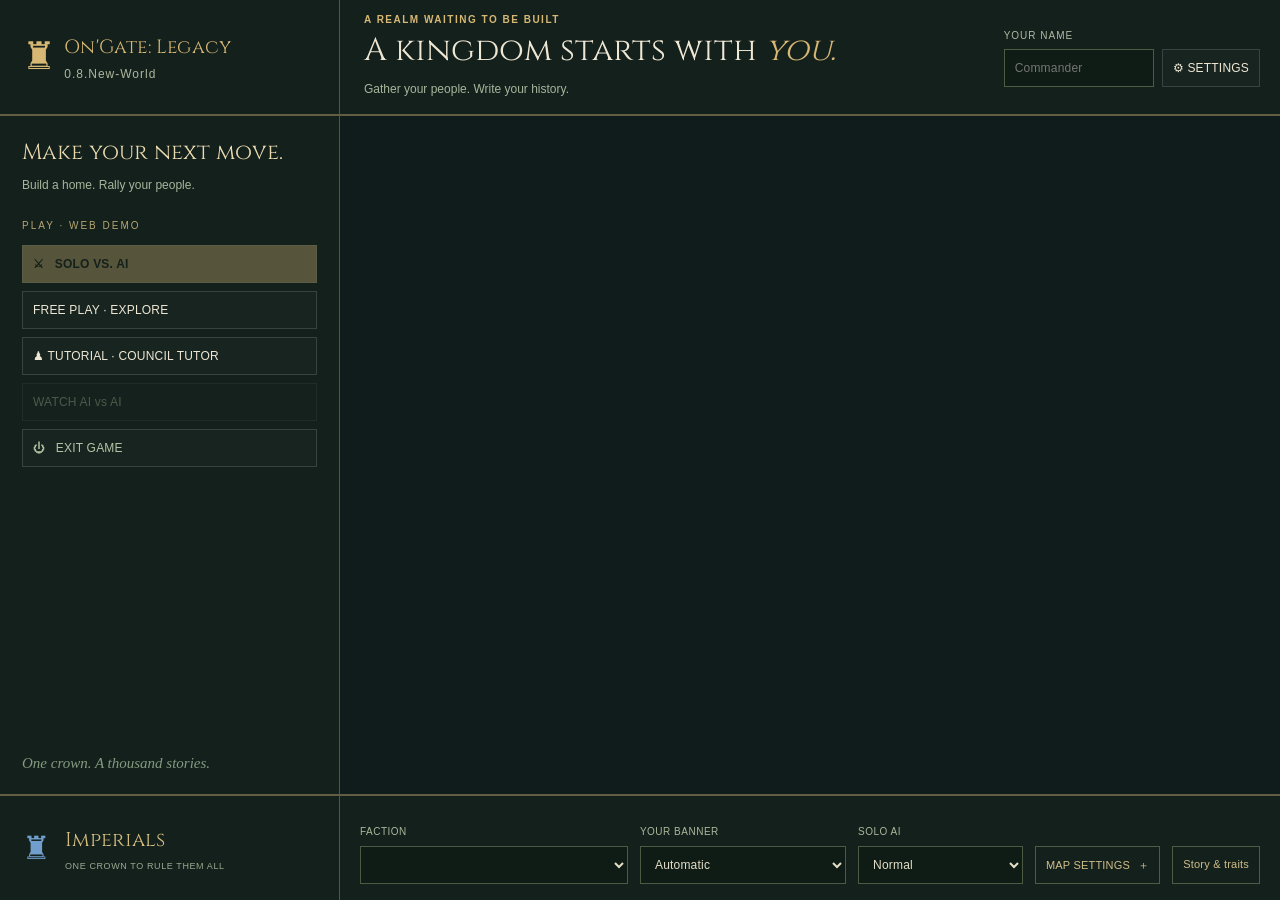
<file: index.html>
<!doctype html>
<html lang="en">
  <head>
    <meta charset="UTF-8" />
    <meta name="viewport" content="width=device-width,initial-scale=1" />
    <title>On'Gate: Legacy — 0.8 New World</title>
    <link rel="icon" href="./favicon.svg" />
    
    
  <link rel="stylesheet" href="demo.css"></head>
  <body data-screen="menu">
    <section id="chat-panel" hidden aria-label="Match chat">
      <div id="chat-history" role="log" aria-live="polite"></div>
      <form id="chat-form" hidden autocomplete="off">
        <input
          id="chat-input"
          maxlength="240"
          aria-label="Chat message"
          placeholder="Message or numeric phrase + color (11 Crimson)"
        /><button type="submit">SEND</button>
      </form>
      <details id="chat-phrases" hidden>
        <summary>Numeric phrases · 0–43 (4 unassigned)</summary>
        <div id="chat-phrase-list"></div>
      </details>
    </section>
    <canvas
      id="battlefield"
      aria-label="Isometric battlefield: select units with left click and command with right click"
      tabindex="0"
    ></canvas>
    <header id="topbar">
      <div class="wordmark">
        ♜
        <span
          >On'Gate: Legacy<small
            ><span id="release-version">0.8.New-World</span></small
          ></span
        >
      </div>
      <div id="council-story"><small>A REALM WAITING TO BE BUILT</small><strong>A kingdom starts with <em>you.</em></strong><span>Gather your people. Write your history.</span></div><button id="council-settings">SETTINGS</button>
      <div id="resources">
        <div><i>◒</i><span id="food">350</span><small>FOOD</small></div>
        <div><i>♧</i><span id="wood">420</span><small>WOOD</small></div>
        <div><i>◆</i><span id="gold">180</span><small>GOLD</small></div>
        <div><i>▰</i><span id="stone">180</span><small>STONE</small></div>
        <div>
          <i>♟</i><span id="population">7 / 20</span><small>POPULATION</small>
        </div>
      </div>
      <div class="match-controls">
        <span id="clock">00:00</span
        ><button id="speed" title="Change game speed (host)">1×</button
        ><button id="pause" title="Pause (Space)">Ⅱ</button
        ><button
          id="sound"
          title="Toggle music and ambience"
          aria-pressed="true"
        >
          ♫</button
        ><button id="grid" title="Toggle tile grid (G)" aria-pressed="false">
          ▦</button
        ><button id="diplomacy" title="Diplomacy and tribute">
          ⚖ Diplomacy</button
        ><button id="workshop" title="Civilizations and map forge">⌘</button
        ><button id="settings" title="Lobby and server controls" class="hidden">
          ⚙</button
        ><button
          id="keyboard-settings"
          title="Keyboard shortcuts and camera"
          aria-label="Keyboard shortcuts"
        >
          ⌨</button
        ><button id="help" title="Field guide (?)">?</button>
      </div>
    </header>
    <section id="map-label">
      <div class="eyebrow">A REAL-TIME STRATEGY CHRONICLE</div>
      <h1>The Riverlands</h1>
      <p>
        <span class="live-dot"></span
        ><span id="mode-label">Two kingdoms. One crown.</span>
      </p>
    </section>
    <div id="objective">
      <span>⚑</span>
      <div>
        <small>YOUR OBJECTIVE</small>
        <p>Destroy the rival Town Center</p>
      </div>
    </div>
    <div id="toast" role="status"></div>
    <section id="lobby" class="hidden" aria-label="Skirmish and LAN lobby">
      <nav id="council-tabs" aria-label="Hosting tabs">
        <button id="map-tab" aria-selected="true">⚑ MAP SETTINGS</button>
        <button id="council-main-menu">MAIN MENU</button>
      </nav>
      
      <div id="council-map">
      <div class="eyebrow">GATHER YOUR COMMANDERS</div>
      <h2>The war council</h2>
      <p class="lobby-subtitle">
        Two kingdoms by default, up to twelve. Choose your banners and forge an
        alliance.
      </p>
      <div id="lobby-layout">
        <div>
          <div class="panel-heading">
            <span>COMMANDERS<span id="commander-steam-name"></span></span><span id="lobby-count"></span>
          </div>
          <div id="lobby-players"></div>
          <button id="add-ai" class="watch-button">+ ADD AI KINGDOM</button>
          <p class="seat-help">
            Choose each computer’s difficulty and civilization. Matching team
            numbers are allies; “No team” fights everyone. AI seats are always
            ready.
          </p>
        </div>
        <div class="lobby-settings">
          <div class="panel-heading"><span>THE BATTLEFIELD</span></div>
          <label
            >Game mode<select id="lobby-mode">
              <option value="0">Classic</option>
              <option value="1">Nomads</option>
              <option value="2">Quick Deathmatch</option>
              <option value="3">Traitors · 3+ kingdoms</option>
              <option value="4">Dragon’s Heart</option>
              <option value="5">Gold Digger</option>
              <option value="6">Free Play · explore, optional AI</option>
            </select></label
          ><label
            >Map<select id="lobby-map">
              <option value="0">The Riverlands · two crossings</option>
              <option value="1">Highland March · open terrain</option>
              <option value="2">Twin Lakes · lakes and woodland</option>
              <option value="3">Gold Rush · central mountain</option>
              <option value="4">Oasis · desert and palms</option>
              <option value="5">Islands · naval conquest</option>
            </select></label
          >
          <div class="field-row">
            <label
              >Population limit<input
                id="lobby-population"
                type="number"
                min="10"
                max="1000"
                value="120"
            /></label>
          </div>
          <div class="field-row" id="starting-resources">
            <label
              >Food<input
                id="lobby-resource0"
                type="number"
                min="0"
                max="1000000"
                value="100" /></label
            ><label
              >Wood<input
                id="lobby-resource1"
                type="number"
                min="0"
                max="1000000"
                value="100" /></label
            ><label
              >Gold<input
                id="lobby-resource2"
                type="number"
                min="0"
                max="1000000"
                value="100" /></label
            ><label
              >Stone<input
                id="lobby-resource3"
                type="number"
                min="0"
                max="1000000"
                value="100"
            /></label>
          </div>
          <label
            >Visual theme<select id="lobby-art-theme">
              <option value="uncharted">Uncharted Lands</option>


            </select></label
          >
          <label
            >Map size<select id="lobby-size">
              <option value="64" selected>64 × 64</option>
              <option value="80">80 × 80</option>
              <option value="96">96 × 96</option>
              <option value="112">112 × 112</option>
              <option value="128">128 × 128</option>
              <option value="256">256 × 256</option>
              <option value="512">512 × 512</option>
              <option value="custom">Custom dimensions</option>
            </select></label
          >
          <div class="field-row hidden" id="lobby-custom-dimensions">
            <label
              >Width in tiles<input
                id="lobby-width"
                type="number"
                min="48"
                max="512"
                value="64" /></label
            ><label
              >Height in tiles<input
                id="lobby-height"
                type="number"
                min="48"
                max="512"
                value="64"
            /></label>
          </div>
          <div class="field-row">
            <label>Kingdom seats<select id="lobby-capacity"></select></label
            ><label
              >Map seed<input
                id="lobby-seed"
                type="number"
                min="1"
                max="999999"
                value="7"
            /></label>
          </div>
          <details class="environment-settings">
            <summary>Advanced map settings · Wildlife &amp; disasters</summary>
            <div class="field-row">
              <label
                >Animals (%)<input
                  id="lobby-wildlifePercent"
                  type="number"
                  min="0"
                  max="400"
                  step="25"
                  value="100" /></label
              ><label
                >Wolves &amp; bears (%)<input
                  id="lobby-threatPercent"
                  type="number"
                  min="0"
                  max="400"
                  step="25"
                  value="100"
              /></label>
            </div>
            <label
              >Natural disasters<select id="lobby-disasters">
                <option value="0">Off</option>
                <option value="1">On</option>
              </select></label
            >
            <div class="field-row">
              <label
                >Event frequency (%)<input
                  id="lobby-disasterPercent"
                  type="number"
                  min="0"
                  max="400"
                  step="25"
                  value="100" /></label
              ><label
                >Event selection<select id="lobby-disasterMode">
                  <option value="0">Uncertain · selected types</option>
                  <option value="1">Fixed major type + random hazards</option>
                </select></label
              >
            </div>
            <label
              >Fixed major type<select id="lobby-fixedDisaster">
                <option value="3">Earthquake</option>
                <option value="4">Tornado / hurricane</option>
                <option value="6">Heatwave</option>
              </select></label
            >
            <fieldset>
              <legend>
                Allowed types (random hazards remain optional in Fixed mode)
              </legend>
              <label class="disaster-choice"
                ><input
                  id="lobby-disaster-type1"
                  type="checkbox"
                  checked
                />Wildlife surge</label
              ><label class="disaster-choice"
                ><input
                  id="lobby-disaster-type2"
                  type="checkbox"
                  checked
                />Forest fire</label
              ><label class="disaster-choice"
                ><input
                  id="lobby-disaster-type3"
                  type="checkbox"
                  checked
                />Earthquake</label
              ><label class="disaster-choice"
                ><input
                  id="lobby-disaster-type4"
                  type="checkbox"
                  checked
                />Tornado</label
              ><label class="disaster-choice"
                ><input
                  id="lobby-disaster-type5"
                  type="checkbox"
                  checked
                />Flood / Oasis quicksand</label
              ><label class="disaster-choice"
                ><input
                  id="lobby-disaster-type6"
                  type="checkbox"
                  checked
                />Heatwave</label
              >
            </fieldset>
            <p>
              0% disables procedural spawns/events; 100% is normal, 400% is
              fourfold. Rivers are required for floods. Six-second warnings
              precede disasters. Apply settings before readying.
            </p>
          </details>
          <button id="peer-invite" hidden>INVITES &amp; CONNECTIONS</button>
          <button id="apply-map">APPLY MAP SETTINGS</button>
          <p id="lobby-map-note">
            64–512 tiles per side; Custom supports 48–512.
            Changing settings clears readiness.
          </p>
          <div class="share-address" id="lan-share">
            <small>SHARE THIS SERVER ADDRESS</small
            ><code id="server-address"></code
            ><span
              >Use the LAN address printed by the server for other
              computers.</span
            >
          </div>
        </div>
      </div>
      <div class="observer-seats" id="lan-observer-seats">
        <span id="operator-name"></span><span id="spectator-list"></span>

      </div>
      <div class="lobby-bottom">
        <button id="leave-lobby">← LEAVE LOBBY</button
        ><button id="play-seat">JOIN AS PLAYER</button><button id="spectate-seat">JOIN AS SPECTATOR</button
        ><button id="lobby-console">HOSTING CONSOLE ↗</button>
        <span id="lobby-status">Waiting for commanders…</span
        ><button id="ready">READY UP</button
        ><button id="continue-match" hidden>CONTINUE GAME →</button
        ><button id="start-match" class="primary">START MATCH →</button>
      </div>
      </div>
    </section>
    <main
      id="welcome"
      class="menu-shell"
      aria-label="On'Gate: Legacy main menu"
    >
      <header class="menu-header">
        <div class="menu-brand">
          <span aria-hidden="true">♜</span
          ><span
            >On'Gate: Legacy<small id="menu-version"
              >0.8.New-World</small
            ></span
          >
        </div>
        <div class="welcome-story">
          <div class="eyebrow">A REALM WAITING TO BE BUILT</div>
          <h2>A kingdom starts with <em>you.</em></h2>
          <p>Gather your people. Write your history.</p>
        </div>
        <div class="menu-account">
          <label class="name-field"
            >YOUR NAME<input
              id="player-name"
              maxlength="24"
              placeholder="Commander"
              autocomplete="nickname"
          /></label>
          <button
            id="welcome-settings"
            title="Settings & graphics"
            aria-label="Settings & graphics"
          >
            ⚙ <span>SETTINGS</span>
          </button>
        </div>
      </header>
      <nav class="menu-rail" aria-label="Main menu actions">
        <div class="play-intro">
          <h3>Make your next move.</h3>
          <p>Build a home. Rally your people.</p>
        </div>
        <div class="menu-section-title">PLAY</div>
        <div class="local-options">
          <button id="solo" class="primary" disabled>
            ⚔ &nbsp; SOLO VS. AI</button
          ><button id="free-play">FREE PLAY · EXPLORE</button><button id="tutorial">♟ TUTORIAL · COUNCIL TUTOR</button>
        </div>
        <div class="menu-section-title native-only">MULTIPLAYER</div>
        <div class="lan-buttons">
          <button class="primary" id="host" disabled>
            ♜ &nbsp; HOST & PLAY
          </button>
          <button id="join" disabled>⚑ &nbsp; JOIN AS PLAYER</button>
        </div>
        <button id="welcome-console" class="watch-button">
          HOSTING CONSOLE ↗
        </button>
        <button id="watch" class="watch-button" disabled>
          ◉ &nbsp; SPECTATE</button
        ><button id="welcome-workshop" class="watch-button">
          ⌘ &nbsp; MAP & CIV FORGE
        </button>
        <button id="exit-game" class="watch-button">⏻ &nbsp; EXIT GAME</button>

        <details class="menu-connection">
          <summary>Join another server</summary>
          <label class="name-field" id="join-address-field"
            >SERVER ADDRESS
            <div class="join-address-row">
              <input
                id="join-address"
                placeholder="http://192.168.1.20:8080"
                aria-label="Game server address"
              /><button id="open-join-address">OPEN →</button>
            </div>
          </label>
        </details>
        <div class="rail-note">One crown. A thousand stories.</div>
      </nav>
      <section
        class="menu-stage"
        aria-label="Animated settlement preview"
        aria-busy="true"
      >
        <div class="menu-status">
          <div id="welcome-error" role="alert"></div>
        </div>
      </section>
      <footer class="menu-footer">
        <div class="menu-edition">
          <span id="preview-crest" aria-hidden="true">♜</span
          ><span
            ><b id="preview-name">Imperials</b
            ><small>ONE CROWN TO RULE THEM ALL</small></span
          >
        </div>
        <div class="welcome-council">
          <label class="name-field"
            >FACTION<select id="welcome-civ"></select
          ></label>
          <label class="name-field"
            >YOUR BANNER<select id="welcome-color">
              <option value="">Automatic</option>
            </select></label
          >
          <label id="difficulty-setting"
            >SOLO AI
            <select
              id="ai-difficulty"
              aria-describedby="difficulty-description"
            >
              <option value="1">Normal</option>
            </select>
            <small id="difficulty-description"
              >A balanced opponent that builds up and launches regular
              raids.</small
            >
          </label>
          <details id="match-options">
            <summary>MAP SETTINGS <span>＋</span></summary>
            <div>
              <label
                >Game mode<select id="map-mode">
                  <option value="0">Classic</option>
                  <option value="1">Nomads</option>
              <option value="2">Quick Deathmatch</option>
              <option value="3">Traitors · 3+ kingdoms</option>
              <option value="4">Dragon’s Heart</option>
              <option value="5">Gold Digger</option>
              <option value="6">Free Play · explore, optional AI</option>
                </select></label
              ><label
                >Map<select id="map-choice">
                  <option value="0">The Riverlands</option>
                  <option value="1">Highland March</option>
                  <option value="2">Twin Lakes</option>
                  <option value="3">Gold Rush · central mountain</option>
                  <option value="4">Oasis · desert and palms</option>
                  <option value="5">Islands · naval conquest</option>
                </select></label
              >
              <label
                >Map size<select id="map-preset">
                  <option value="64" selected>64 × 64 · small</option>
                  <option value="80">80 × 80</option>
                  <option value="96">96 × 96 · standard</option>
                  <option value="112">112 × 112</option>
                  <option value="128">128 × 128 · large</option>
                  <option value="256">256 × 256</option>
                  <option value="512">512 × 512</option>
                  <option value="custom">Custom dimensions</option>
                </select></label
              >
              <div class="field-row hidden" id="custom-dimensions">
                <label
                  >Width<input
                    id="map-width"
                    type="number"
                    min="48"
                    max="512"
                    value="64" /></label
                ><label
                  >Height<input
                    id="map-height"
                    type="number"
                    min="48"
                    max="512"
                    value="64"
                /></label>
              </div>
              <div class="field-row">
                <label>LAN seats<select id="max-players"></select></label
                ><label
                  >Map seed<input
                    id="map-seed"
                    type="number"
                    min="1"
                    max="999999"
                    value="7"
                /></label>
              </div>
              <button data-close-menu type="button">CLOSE MAP SETTINGS</button>
            </div>
          </details>
          <details class="race-story">
            <summary>Story & traits</summary>
            <div class="story-panel">
              <p id="welcome-race-story"></p>
              <button data-close-menu type="button">CLOSE STORY</button>
            </div>
          </details>
        </div>
        <div class="welcome-foot">
          NATIVE C++ ENGINE <b>·</b> PROCEDURAL PIXEL ART<br /><span
            >12 kingdoms · 4 spectators · dedicated host</span
          >
        </div>
      </footer>
    </main>
    <button
      id="debug-toggle"
      title="Toggle performance overlay"
      aria-pressed="false"
    >
      FPS
    </button>
    <pre id="performance-overlay" hidden aria-live="off"></pre>
    <div id="game-hints">
      Drag to select <b>·</b> Right-click to command <b>·</b>
      <span data-shortcut="panUp">↑</span>
      <span data-shortcut="panDown">↓</span>
      <span data-shortcut="panLeft">←</span>
      <span data-shortcut="panRight">→</span> to pan <b>·</b> Scroll to zoom
      <b>·</b> <span data-shortcut="grid">G</span> for tile grid
    </div>
    <div id="observer-tools" class="hidden">
      <span id="observer-role">SPECTATOR</span
      ><select id="observe-player" aria-label="Kingdom to inspect"></select
      ><small>Full map vision · read-only</small>
    </div>
    <aside id="server-console" class="hidden">
      <div class="panel-heading">
        <span>DEDICATED SERVER CONSOLE</span
        ><button id="close-console" title="Hide server console">×</button>
      </div>
      <h2>The watchtower</h2>
      <p id="console-status"></p>
      <div id="console-stats"></div>
      <div id="console-roster"></div>
      <div class="console-controls">
        <button id="console-pause">PAUSE / RESUME</button
        ><button id="console-restart">RESTART MATCH</button
        ><button id="console-lobby">RETURN TO LOBBY</button>
      </div>
      <p class="console-note">
        Operator seat · read-only battlefield<br />To play, open a separate
        player tab.
      </p>
      <a href="./?seat=player" target="_blank" rel="noopener"
        >OPEN PLAYER TAB ↗</a
      >
    </aside>
    <footer id="command-deck">
      <section class="minimap-wrap">
        <div class="panel-heading">
          <span id="minimap-title">THE RIVERLANDS</span
          ><span id="map-size">64 × 64</span>
        </div>
        <canvas
          id="minimap"
          width="220"
          height="155"
          aria-label="Minimap — click to move the camera"
        ></canvas>
        <div class="minimap-foot">
          <span>● YOUR KINGDOM</span><span>● OTHER KINGDOMS</span>
        </div>
      </section>
      <section id="selection-panel">
        <div class="panel-heading">
          <span id="selection-label">YOUR SETTLEMENT</span
          ><span id="selected-count">BLUE BANNER</span>
        </div>
        <div id="selection-content">
          <div id="portrait">♜</div>
          <div id="unit-info">
            <h2>Command your kingdom</h2>
            <p>Select a unit or building to begin.</p>
            <div id="health-track"><div id="health-fill"></div></div>
            <small id="unit-detail">Your story begins in the Dark Age.</small>
          </div>
        </div>
        <div id="selection-roster"></div>
      </section>
      <section id="actions-panel">
        <div class="panel-heading">
          <span>UNIT ACTIONS</span><span id="age-label">I · DARK AGE</span>
        </div>
        <div
          id="action-tabs"
          role="tablist"
          aria-label="Villager action categories"
        ></div>
        <div id="actions"></div>
        <div id="queue"></div>
        <div id="production-icons" aria-label="Production and garrison"></div>
      </section>
      <section id="chronicle">
        <div class="panel-heading">
          <span>THE CHRONICLE</span><span>✦</span>
        </div>
        <p id="notice">Your people are ready to build a new kingdom.</p>
        <button id="advance" title="Advance to the next age">
          ↟ &nbsp; ADVANCE AGE <small>350 food · 100 gold</small>
        </button>
      </section>
    </footer>
    <div id="tooltip" class="hidden"></div>
    <dialog id="guide">
      <button id="close-guide" class="close">×</button>
      <div class="eyebrow">THE COMMANDER’S COMPANION</div>
      <h2>Your field guide</h2>
      <div class="guide-grid">
        <article>
          <h3>New World</h3>
          <p>
            Choose one of ten fantasy peoples before joining. Stories and
            bonuses appear under People &amp; Civilization. Barracks train early
            infantry, ranges train each people’s bow units, and stables open in
            Feudal Age. Highlanders and Orcs throw spears instead of building
            ranges. Dwarves use crossbows; Orcs, Goblins and Dwarves ride hogs.
          </p>
          <p>
            Castle Age unlocks the 3 × 3 Fortress and your people’s unique
            champion. Warlords and Duet Bards grant nearby allied units 12%
            movement and 10% attack, without stacking. Ranged garrisons add one
            shot each to defensive buildings, up to seven.
          </p>
        </article>
        <article>
          <h3>Repairs & research</h3>
          <p>
            Select villagers and use the Commands, Economy buildings or Military
            buildings categories. Right-click a damaged friendly building, or
            press R and click it, to repair. Repairs consume half the original
            construction resources per full health bar restored.
          </p>
          <p>
            From Feudal Age, build a School for gathering and villager walking
            upgrades. In the Feudal Age, build a Blacksmith for soldier attack
            and armor upgrades. Select the structure to research; its price and
            age requirements appear on hover.
          </p>
        </article>
        <article>
          <h3>01 &nbsp; An economy first</h3>
          <p>
            Select villagers. Right-click berry bushes for food, trees for wood,
            and deposits for gold or stone. Workers carry resources back to the
            Town Center. Build farms for lasting food.
          </p>
        </article>
        <article>
          <h3>02 &nbsp; A place to call home</h3>
          <p>
            With villagers selected, choose a building below, then click visible
            empty ground. The workers walk over and construct it. Houses
            increase the population limit. Right-click cancels placement; Escape
            opens the game menu.
          </p>
        </article>
        <article>
          <h3>03 &nbsp; Raise your banner</h3>
          <p>
            Select your Town Center to train villagers. Barracks train early
            infantry. Advance to the Feudal Age for archers and towers, then the
            Castle Age for knights and Swordsmanship. Spearmen counter cavalry.
            Advance works with any selection. Shift-place queues construction;
            drag Walls and press R to rotate Gates. Town Centers cannot be
            razed.
          </p>
        </article>
        <article>
          <h3>04 &nbsp; Across the river</h3>
          <p>
            Use either bridge to reach the rival kingdom. Right-click enemies to
            attack. Use Attack or Attack-move, then click a target or
            destination. Patrol travels back and forth; Defend returns to its
            area. Destroy their final Town Center to win. AI kingdoms build and
            raid in solo or LAN games. Matching team numbers share vision and
            victory.
          </p>
        </article>
        <article>
          <h3>05 &nbsp; Rally and shelter</h3>
          <p>
            Select a production building and right-click to set its rally flag.
            A resource flag sends new villagers to gather. Right-click your Town
            Center or tower with units selected to shelter them; select the
            building and Deploy garrison to release them. Town Centers can also
            train villagers directly inside.
          </p>
        </article>
        <article>
          <h3>06 &nbsp; Your next orders</h3>
          <p>
            Shift + right-click queues movement flags. Units follow them in
            order, finding routes around obstacles. Escape opens audio,
            controls, info and surrender. Confirming Surrender returns to the
            main menu. Defeated LAN commanders watch only their team's shared
            vision, with fog of war.
          </p>
        </article>
      </div>
      <p class="guide-note">
        Delete removes your selected units immediately. Buildings require two
        confirmation clicks before razing. Fallen units keep their last sight
        for five game seconds before fog returns; surviving units and buildings
        keep revealing normally. Damaged buildings progress through smoke,
        embers, fire and structural damage.
      </p>
      <div class="shortcuts">
        <span><kbd>↑ ↓ ← →</kbd> Pan</span><span><kbd>Wheel</kbd> Zoom</span
        ><span><kbd>Shift</kbd> Add selection</span
        ><span><kbd>Double-click</kbd> Same units</span
        ><span><kbd>Ctrl + 1–9</kbd> Save group</span
        ><span><kbd>1–9</kbd> Select group</span
        ><span><kbd data-shortcut="town">H</kbd> Town Center</span
        ><span><kbd data-shortcut="idle">.</kbd> Idle villager</span
        ><span><kbd data-shortcut="grid">G</kbd> Tile grid</span
        ><span><kbd data-shortcut="pause">Space</kbd> Pause</span>
      </div>
      <button id="guide-controls">CONFIGURE KEYBOARD & CAMERA</button>
      <p class="guide-note">
        LAN: run the server on one computer, open its LAN address on both
        computers, choose Host &amp; Play and Join as Player. Both players use
        the same authoritative C++ simulation.
      </p>
    </dialog>

    <dialog id="escape-menu" aria-labelledby="escape-title">
      <button
        id="close-escape"
        class="close"
        aria-label="Close settings and game menu"
      >
        ×
      </button>
      <div class="eyebrow">THE WAR COUNCIL</div>
      <h2 id="escape-title">Game menu</h2>
      <button id="inspect-lobby">Lobby · view players</button>
      <p id="menu-match-info"></p>
      <p>Opening this menu does not pause a LAN match.</p>
      <div class="menu-buttons">
        <button id="menu-resume" class="primary">RESUME GAME</button
        ><button id="menu-controls">KEYBOARD & CAMERA</button
        ><button id="menu-info">RULES & GAME INFO</button>
      </div>
      <fieldset class="graphics-settings">
        <legend>Graphics & frame rate</legend>
        <label
          >Rendering preset<select id="render-preset">
            <option value="balanced">
              Balanced · 60 FPS / up to 1.5× pixels
            </option>

            <option value="display">
              High quality · 200 FPS / up to 2× pixels
            </option>
          </select></label
        >
        <label
          >Frame-rate limit<select id="render-limit">
            <option value="30">30 FPS · save power</option>
            <option value="60" selected>60 FPS · default</option>
            <option value="90">90 FPS</option>
            <option value="120">120 FPS</option>
            <option value="144">144 FPS</option>
            <option value="165">165 FPS</option>
            <option value="200">200 FPS</option>
            <option value="custom">Custom FPS…</option>
          </select></label
        >
        <label id="custom-fps-field" hidden
          >Custom frame-rate limit
          <input
            id="custom-fps"
            type="number"
            min="1"
            max="1000"
            step="1"
            value="60"
            required
            inputmode="numeric"
            aria-describedby="fps-error"
          />
        </label>
        <p id="fps-error" role="alert" hidden></p>
        <p id="fps-summary" role="status">Frame-rate limit: 60 FPS.</p>
        <p class="guide-note">
          Presets go up to 200 FPS. Custom accepts 1–1000 FPS. This is a
          rendering limit; your display refresh rate and hardware determine the
          achieved FPS. Simulation and LAN tick rates stay the same.
        </p>
      </fieldset>
      <h3>Sound settings</h3>
      <label><input type="checkbox" id="menu-audio" /> Enable sound</label>
      <label
        >Master volume
        <input id="master-volume" type="range" min="0" max="100" value="60"
      /></label>
      <label
        >Music
        <input id="music-volume" type="range" min="0" max="100" value="22"
      /></label>
      <label
        >Effects
        <input id="effects-volume" type="range" min="0" max="100" value="32"
      /></label>
      <label class="debug-setting"
        ><input id="menu-debug" type="checkbox" /> Performance overlay (FPS,
        ping, traffic)</label
      >
      <p class="guide-note">
        Camera movement stays on this device. No camera position is sent to the
        server.
      </p>
      <label
        ><input id="camera-boxes" type="checkbox" /> Show local camera guide
        boxes</label
      >

      <button id="menu-host">OPEN HOST DIAGNOSTICS ↗</button>
      <p class="guide-note">
        For best performance, enable graphics acceleration in your browser's
        system settings. FPS also depends on your display and hardware.
      </p>
      <div class="menu-exit-buttons">
        <button id="menu-surrender" class="danger">SURRENDER</button>
        <button id="menu-main-menu">RETURN TO MAIN MENU</button>
      </div>
      <div id="surrender-confirm" class="hidden">
        <p id="surrender-warning"></p>
        <button id="confirm-surrender" class="danger">CONFIRM & EXIT</button
        ><button id="cancel-surrender">CANCEL</button>
      </div>
    </dialog>
    <dialog id="controls-dialog" aria-labelledby="controls-title">
      <button
        id="close-controls"
        class="close"
        aria-label="Close keyboard settings"
      >
        ×
      </button>
      <div class="eyebrow">YOUR COMMANDS, YOUR WAY</div>
      <h2 id="controls-title">Keyboard & camera</h2>
      <p>
        Shared by Windows, Linux and Web. Saved in this browser; export a
        profile to use it elsewhere. Escape closes settings; in the game it
        opens the menu. Ctrl+1–9 saves groups; 1–9 selects them.
      </p>
      <div class="camera-settings">
        <label for="pan-speed"
          >Pan speed <span id="pan-speed-value">550</span></label
        >
        <input
          id="pan-speed"
          type="range"
          min="100"
          max="1000"
          step="25"
          value="550"
        />
        <label
          ><input id="edge-pan" type="checkbox" checked /> Hover pan
          arrows</label
        >
      </div>
      <div id="binding-list"></div>
      <p id="controls-status" role="status"></p>
      <div class="controls-footer">
        <button id="reset-controls">RESET DEFAULTS</button
        ><button id="export-controls">EXPORT PROFILE</button
        ><button id="import-controls">IMPORT PROFILE</button>
      </div>
      <input
        id="controls-import-file"
        type="file"
        accept="application/json,.json"
        class="hidden"
      />
    </dialog>
    <aside id="tutorial-panel" hidden><button id="tutorial-close" aria-label="Collapse tutorial objectives" title="Collapse objectives">−</button><strong id="tutorial-title"></strong><p id="tutorial-text"></p><ul id="tutorial-objectives" aria-live="polite"></ul><button id="tutorial-next" disabled>Next lesson →</button></aside><button id="tutorial-reopen" hidden aria-label="Reopen tutorial objectives">♟ Show tutorial objectives</button><div id="end-screen" class="hidden">
      <div class="eyebrow">THE CHRONICLE IS WRITTEN</div>
      <h2 id="end-title">Victory</h2>
      <p id="end-text"></p>
      <div id="scoreboard" aria-label="Match statistics"></div><div class="score-actions"><button id="restart" class="primary">CONTINUE · NEW GAME →</button><button id="score-leave">LEAVE TO MAIN MENU</button></div>
    </div>

    <dialog id="mod-workshop"></dialog>
    <dialog id="peer-dialog" class="peer-dialog">
      <h2>Browser multiplayer · WebRTC</h2>
      <p>
        The hosting tab runs the match. Exchange one invitation and answer per
        friend. HTTPS or localhost is required. LAN can connect directly;
        Internet connections may require STUN/TURN. An IP address alone cannot
        make a browser serve HTTP.
      </p>
      <details>
        <summary>Connection settings</summary>
        <label
          >ICE servers (JSON, optional)<textarea id="peer-ice" rows="3">
[]</textarea
          >
        </label>
        <p>
          For Internet discovery, both players can use
          [{"urls":"stun:stun.l.google.com:19302"}]. Restrictive NATs need an
          independently configured TURN relay; this service is not bundled.
        </p>
      </details>
      <section id="peer-host-controls">
        <button id="peer-create-invite">Create one-use invitation</button>
        <label
          >Send this invitation to your friend<textarea
            id="peer-host-code"
            rows="3"
            readonly
          ></textarea>
        </label>
        <button id="peer-host-code-copy">Copy invitation</button>
        <label
          >Paste their answer<textarea
            id="peer-host-answer"
            rows="3"
          ></textarea>
        </label>
        <button id="peer-accept-answer">Accept answer</button>
      </section>
      <section id="peer-join-controls" hidden>
        <label
          >Join as<select id="peer-seat">
            <option value="join">Player</option>
            <option value="watch">Spectator</option>
          </select></label
        >
        <label
          >Paste the host invitation<textarea
            id="peer-join-code"
            rows="3"
          ></textarea>
        </label>
        <button id="peer-create-answer">Create answer</button>
        <label
          >Send this answer back to the host<textarea
            id="peer-answer-code"
            rows="3"
            readonly
          ></textarea>
        </label>
        <button id="peer-answer-code-copy">Copy answer</button>
      </section>
      <p id="peer-status" role="status">
        Share codes privately. Keep the host tab awake.
      </p>
      <div id="peer-connections"></div>
      <button id="peer-close">Close</button>
    </dialog>
    <dialog id="diplomacy-dialog">
      <h2>⚖ Diplomacy</h2>
      <p>
        Neutral: ceasefire with units and buildings. Allies require mutual
        consent. Enemy: all military targets.
      </p>
      <div id="diplomacy-rows"></div>
      <div id="diplomacy-audit" hidden></div>
      <button id="diplomacy-close">Close</button>
    </dialog>
    <dialog id="tribute-dialog">
      <h2>Send resources by carriage</h2>
      <p>
        Requires an available carriage. Lost cargo is destroyed; Goblin/Rebel
        raiders salvage 20%.
      </p>
      <form id="tribute-form">
        <div class="field-row">
          <label
            >Food<input
              id="tribute0"
              type="number"
              min="0"
              max="500"
              step="1"
              value="0"
              required /></label
          ><label
            >Wood<input
              id="tribute1"
              type="number"
              min="0"
              max="500"
              step="1"
              value="0"
              required /></label
          ><label
            >Gold<input
              id="tribute2"
              type="number"
              min="0"
              max="500"
              step="1"
              value="0"
              required /></label
          ><label
            >Stone<input
              id="tribute3"
              type="number"
              min="0"
              max="500"
              step="1"
              value="0"
              required
          /></label>
        </div>
        <button type="submit">Dispatch carriage</button
        ><button type="button" id="tribute-close">Cancel</button>
      </form>
    </dialog>
    <script src="./engine-bootstrap.js"></script>
    
    
    
    
    
    
    
    
    
  <script src="demo.js"></script></body>
</html>
</file>
<file: demo.css>
:root{--ink:#161c1b;--panel:#1b2220;--gold:#d6b774;--muted:#92998b;--cream:#eee7d4;--line:#ffffff13}*{box-sizing:border-box}body{margin:0;background:#101b1c;color:var(--cream);font-family:"DM Sans",sans-serif;font-size:12px;overflow:hidden}button,a{-webkit-tap-highlight-color:transparent}button{font:inherit;cursor:pointer;color:inherit;border:1px solid #ffffff24;background:#ffffff04;transition:background 0.15s,border-color 0.15s}button:hover{background:#d6b77418;border-color:var(--gold)}button:disabled{opacity:0.35;cursor:not-allowed}button:focus-visible,a:focus-visible{outline:2px solid var(--gold);outline-offset:3px}.hidden{display:none!important}#battlefield{position:absolute;inset:0;width:100%;height:100%;image-rendering:pixelated;outline:0}#topbar{position:absolute;top:0;width:100%;height:77px;display:flex;align-items:center;background:linear-gradient(#1a211ff5,#19211fed);border-bottom:1px solid #cdb78548;box-shadow:0 4px 30px #0004;z-index:5;padding:0 26px;gap:30px}.wordmark{display:flex;align-items:center;gap:12px;color:var(--gold);font:32px Georgia;text-decoration:none;min-width:207px}.wordmark span{font:600 23px "Cormorant Garamond",Georgia;letter-spacing:3px}.wordmark small{font:8px "DM Sans",sans-serif;letter-spacing:4px;display:block;margin-top:5px;color:#a4aa98}#resources{display:flex;height:100%;flex:1;justify-content:center}#resources>div{position:relative;min-width:108px;display:grid;grid-template-columns:26px 1fr;align-content:center;column-gap:8px;border-left:1px solid var(--line);padding-left:23px}#resources i{grid-row:span 2;font:25px Georgia;color:#c5ab77;align-self:center}#resources span{font:600 20px "Cormorant Garamond",Georgia;line-height:23px}#resources small{font-size:8px;letter-spacing:1.5px;color:#929b8f}.match-controls{display:flex;align-items:center;gap:7px}.match-controls button{width:30px;height:30px;border-color:#ffffff18}.match-controls #clock{font-size:12px;color:#b2b8aa;margin-right:9px;font-variant-numeric:tabular-nums}#map-label{position:absolute;top:108px;left:32px;pointer-events:none;text-shadow:0 2px 10px #0009}.eyebrow{font-size:9px;letter-spacing:2.5px;color:var(--gold);font-weight:600}#map-label h1{font:500 35px "Cormorant Garamond",Georgia;margin:5px 0;color:#f1e8cf}#map-label p{color:#b8c8b6;margin:7px 0;font-size:10px}.live-dot{display:inline-block;width:5px;height:5px;background:#b6be79;border-radius:50%;box-shadow:0 0 8px #b6be7955;margin-right:7px}#objective{position:absolute;right:26px;top:106px;display:flex;gap:12px;padding:13px 18px;background:#18221dde;border:1px solid #c6b27a35;align-items:center}#objective>span{font-size:25px;color:var(--gold)}#objective small{font-size:8px;letter-spacing:1.8px;color:var(--gold)}#objective p{margin:5px 0 0;font-size:11px}#welcome{position:absolute;top:calc(50vh - 67px);transform:translateY(-50%);max-height:calc(100vh - 300px);overflow-y:auto;left:6%;padding:30px 32px 25px;width:350px;background:linear-gradient(120deg,#18241af5,#15251bed);border:1px solid #baab7247;box-shadow:0 20px 70px #0004;z-index:3}#welcome:before{content:"";position:absolute;inset:6px;border:1px solid #baab721c;pointer-events:none}#welcome h2{font:500 47px/0.99 "Cormorant Garamond",Georgia;margin:20px 0}#welcome h2 em{color:var(--gold);font-weight:400}#welcome p{font-size:12px;line-height:1.85;color:#b9c0ac;margin-bottom:25px}.primary{background:#d3b576;color:#19241d;border-color:#e3ce93;padding:15px 17px;font-size:10px;font-weight:700;letter-spacing:1.5px;width:100%;text-align:left}.primary:hover{background:#e5cc91}.primary span{float:right;font-size:15px;line-height:12px}.lan-buttons{display:flex;gap:8px;margin-top:10px}.lan-buttons button{padding:12px 5px;width:50%;font-size:9px;letter-spacing:1px}.welcome-foot{margin-top:22px;font-size:7px;letter-spacing:1.4px;color:#a9ad96;line-height:1.8}.welcome-foot b{padding:0 6px}.welcome-foot span{font-size:9px;letter-spacing:0.4px;color:#777f71}#welcome-error{color:#efb596;font-size:11px;line-height:1.6;margin-top:8px}#command-deck{position:absolute;bottom:0;left:0;right:0;display:flex;height:211px;background:linear-gradient(135deg,#202622,#171f1d);border-top:2px solid #b69b5c77;box-shadow:0 -10px 50px #0005;z-index:4;padding:13px 16px 11px;gap:0}#command-deck>section{padding:0 18px;border-right:1px solid var(--line)}.panel-heading{height:23px;display:flex;align-items:flex-start;justify-content:space-between;font-size:8px;color:#c6b780;letter-spacing:1.5px;gap:10px}.panel-heading span + span{color:#788778;font-size:7px;letter-spacing:1px}.minimap-wrap{width:236px;flex-shrink:0;padding-left:0!important}#minimap{width:200px;height:140px;background:#101917;border:1px solid #b29b633e;cursor:crosshair;image-rendering:pixelated}.minimap-foot{display:flex;justify-content:space-between;font-size:6px;letter-spacing:1px;margin-top:6px;color:#83a9b1;max-width:200px}.minimap-foot span + span{color:#c17b61}#selection-panel{width:310px;flex-shrink:0}#selection-content{display:flex;gap:15px;margin-top:8px;align-items:center}#portrait{width:73px;height:82px;flex-shrink:0;background:radial-gradient(ellipse,#38483b,#18251e);border:1px solid #c6b7804a;display:flex;align-items:center;justify-content:center;color:var(--gold);font:46px Georgia}#portrait canvas{image-rendering:pixelated;width:100%;height:100%;object-fit:cover}#unit-info{flex:1;min-width:0}#unit-info h2{font:500 22px/1 "Cormorant Garamond",Georgia;margin:0 0 8px}#unit-info p{font-size:9px;line-height:1.5;color:#9fa897;margin:0 0 10px}#health-track{height:4px;background:#0005;max-width:150px}#health-fill{height:100%;width:100%;background:#8f9f60}#unit-detail{display:block;color:#a4af94;font-size:8px;margin-top:6px;line-height:1.5}#selection-roster{display:flex;gap:3px;margin-top:10px;overflow:hidden;max-width:280px}#selection-roster button{width:25px;height:25px;font-size:13px;flex-shrink:0;color:#cbb984}#actions-panel{flex:1;min-width:280px}#actions{display:flex;gap:6px;flex-wrap:wrap;align-content:start;margin-top:8px;max-width:520px}#actions button{width:57px;height:56px;position:relative;background:#ffffff04;border:1px solid #c1ae6c38;text-align:center;color:#dfd3b4}#actions button:hover,#actions button.active{background:#c4b07820;border-color:#d8bd7d}#actions .symbol{display:block;font-size:24px;line-height:25px}#actions .action-name{font-size:7px;display:block;margin-top:3px}#actions .key{position:absolute;top:3px;left:4px;color:#9eaa8b;font-size:7px}#queue{font-size:9px;color:#adb59c;margin-top:10px;line-height:1.6}#chronicle{width:240px;flex-shrink:0;border:0!important;padding-right:0!important}#chronicle p{font-size:10px;color:#aab59f;line-height:1.7;min-height:48px;margin:10px 0 14px}#advance{display:block;text-align:left;width:100%;border-color:#bca76d55;color:#d7bf85;padding:11px 10px;font-size:9px;letter-spacing:1px}#advance small{display:block;font-size:8px;color:#89977f;letter-spacing:0;margin-top:5px}#game-hints{position:absolute;bottom:225px;left:50%;transform:translateX(-50%);background:#142019be;border:1px solid #b6a46b22;padding:9px 18px;font-size:8px;letter-spacing:0.4px;color:#bac5a9;white-space:nowrap;pointer-events:none}#game-hints b{padding:0 9px;color:#897a52}#toast{position:absolute;top:95px;left:50%;transform:translateX(-50%);background:#1b261eee;border:1px solid #b8a66c66;padding:12px 22px;font-size:11px;color:#e2ce95;z-index:10;opacity:0;transition:opacity 0.3s;pointer-events:none}#toast.show{opacity:1}#lobby{position:absolute;top:185px;right:26px;background:#18231ded;padding:15px 18px;border:1px solid #b8a66c55;font-size:11px}#lobby small{display:block;font-size:9px;color:#8e9d86;margin-top:8px}#tooltip{position:absolute;padding:12px 14px;background:#141e19f5;border:1px solid #c1ac7077;color:#ddcfab;max-width:235px;z-index:20;pointer-events:none;font-size:11px;line-height:1.7}#tooltip small{color:#a5b395;font-size:10px}dialog{background:#1c2620;color:var(--cream);border:1px solid #baa36577;padding:34px;width:720px;max-width:94vw;box-shadow:0 20px 100px #0009}dialog::backdrop{background:#06100caa;backdrop-filter:blur(4px)}dialog h2{font:500 36px "Cormorant Garamond",Georgia;margin:10px 0 25px}.close{position:absolute;right:15px;top:12px;border:0;font-size:25px;color:#aeb69b}.guide-grid{display:grid;grid-template-columns:1fr 1fr;gap:20px 28px}.guide-grid h3{font-size:12px;color:#d6bd83}.guide-grid p{font-size:11px;color:#b0bba4;line-height:1.8}.shortcuts{border-top:1px solid var(--line);padding-top:17px;margin-top:15px;display:flex;gap:12px;flex-wrap:wrap;font-size:9px;color:#a8b69a}kbd{font:8px monospace;background:#ffffff09;border:1px solid #ffffff18;padding:3px 5px;margin-right:3px}.guide-note{font-size:10px;line-height:1.8;color:#81947d;margin-bottom:0}#guide-controls{margin-top:20px}#end-screen{position:absolute;left:50%;top:45%;transform:translate(-50%,-50%);width:380px;background:#16251af5;border:1px solid #d8bd7d;padding:35px;text-align:center;box-shadow:0 30px 100px #0009;z-index:10}#end-screen h2{font:56px "Cormorant Garamond",Georgia;color:var(--gold);margin:15px}#end-screen p{font-size:12px;color:#b1bfa3;line-height:1.8;margin-bottom:25px}#end-screen button{text-align:center}@media (max-width:1150px){#topbar{gap:10px;padding:0 16px}.wordmark{min-width:180px}.wordmark span{font-size:19px}#resources>div{min-width:87px;padding-left:12px}#chronicle{width:195px}#selection-panel{width:260px}#command-deck>section{padding:0 12px}.minimap-wrap{width:215px}}@media (max-width:950px){#chronicle{display:none}#resources small{font-size:6px}#resources>div{min-width:69px;padding-left:7px;column-gap:3px;grid-template-columns:20px 1fr}#resources span{font-size:17px}.wordmark{min-width:145px}.wordmark span{font-size:16px;letter-spacing:1px}.wordmark small{letter-spacing:2px;font-size:6px}#objective{display:none}#selection-panel{width:235px}.minimap-wrap{width:190px}#minimap{width:172px}.match-controls{gap:3px}#actions-panel{min-width:200px}#actions button{width:48px}#welcome{top:calc(50vh - 67px);width:320px}#welcome h2{font-size:40px}}@media (max-height:720px){#welcome{top:calc(50vh - 54px);padding:20px 28px}#welcome h2{font-size:36px;margin:13px 0}#welcome p{margin-bottom:16px}.welcome-foot{margin-top:15px}#command-deck{height:185px}#minimap{height:116px}#game-hints{bottom:198px}#map-label{top:94px}#map-label h1{font-size:29px}}input,select{font:inherit;color:#e6ddbf;background:#121e17;border:1px solid #bca76d44;padding:9px 8px;width:100%;outline:none;border-radius:0}input:focus,select:focus{border-color:var(--gold)}label{display:block;font-size:9px;color:#b7c0a8;line-height:1.5}label input,label select{display:block;margin-top:5px}.name-field{margin:0 0 12px;font-size:8px;letter-spacing:1px}.field-row{display:flex;gap:10px}.field-row>label{width:50%}#match-options{margin:0 0 15px;border:1px solid #baa66c30;padding:10px;font-size:8px;letter-spacing:1px}#match-options summary{cursor:pointer;color:#cdb67c;list-style:none}#match-options summary span{float:right}#match-options>div{display:grid;gap:9px;margin-top:12px;letter-spacing:0}#match-options input,#match-options select{padding:7px;font-size:10px}#welcome{scrollbar-width:thin;scrollbar-color:#6d7653 transparent}#grid[aria-pressed="true"]{background:#d6b77435;border-color:#c5b078;color:#e6ca8a}#actions .symbol canvas{display:block;margin:auto;width:48px;height:32px;image-rendering:pixelated}#actions button:has(canvas) .action-name{margin-top:0}#lobby{position:absolute;left:50%;right:auto;top:calc(50vh - 40px);transform:translate(-50%,-50%);width:790px;max-width:94vw;max-height:calc(100vh - 110px);overflow-y:auto;background:#18241cf7;border:1px solid #c6ae6a77;box-shadow:0 30px 100px #0008;padding:27px 30px;z-index:8}#lobby h2{font:38px "Cormorant Garamond",Georgia;margin:8px 0}.lobby-subtitle{font-size:11px;color:#96a58c;margin:0 0 24px}#lobby-layout{display:grid;grid-template-columns:1fr 1fr;gap:30px}.lobby-settings>label,.lobby-settings>.field-row{margin-bottom:12px}.commander-row{display:flex;align-items:center;gap:10px;padding:11px 0;border-bottom:1px solid #ffffff0a;font-size:11px;min-height:38px}.commander-color{width:9px;height:19px;clip-path:polygon(0 0,100% 0,100% 100%,50% 75%,0 100%);flex-shrink:0}.commander-row>span:nth-child(2){flex:1}.commander-row small{font-size:7px;letter-spacing:0.6px;color:#84947b}.commander-row small.ready-status{color:#c8d78d}.commander-row button{border:0;font-size:17px;padding:0 5px;color:#8b9b80}#apply-map{width:100%;padding:10px;font-size:8px;letter-spacing:1px;color:#cdb77c}#lobby-map-note{font-size:9px;line-height:1.6;color:#7c9074;margin:10px 0 20px}.share-address{padding:12px;background:#0a160f66;border:1px solid #ffffff0e}.share-address small{display:block;font-size:7px;color:#b9a96c;letter-spacing:1px}.share-address code{display:block;font-size:12px;margin:7px 0;color:#d9d6ba}.share-address span{font-size:9px;color:#819477;line-height:1.5;display:block}.lobby-bottom{display:flex;gap:9px;align-items:center;border-top:1px solid #c7b67924;padding-top:20px;margin-top:23px}.lobby-bottom>span{flex:1;color:#94a388;font-size:10px;line-height:1.6}.lobby-bottom button{width:auto;white-space:nowrap;padding:12px 14px;font-size:9px}#ready.is-ready{border-color:#b8ce85;color:#c8d78d;background:#96b45b18}@media (max-width:950px){#topbar{padding:0 10px}.wordmark{min-width:128px}.wordmark>span{font-size:14px}#resources>div{min-width:61px}.match-controls button{width:25px}#lobby{width:700px;padding:22px}#lobby-layout{gap:20px}}@media (max-height:850px){#welcome h2{font-size:35px;margin:13px 0}#welcome p{font-size:11px;line-height:1.6;margin-bottom:14px}.welcome-foot{margin-top:12px}#welcome{padding:20px 27px}#welcome .eyebrow{font-size:8px}#lobby{padding:20px 25px}#lobby h2{font-size:30px}.lobby-subtitle{margin-bottom:15px}.commander-row{padding:7px 0;min-height:31px}}.watch-button{display:block;width:100%;padding:10px;margin-top:8px;color:#b3c5a6;font-size:8px;letter-spacing:1px}#public-server-info{font-size:9px;color:#9ead90;margin-top:10px}.observer-seats{display:flex;flex-wrap:wrap;gap:8px 18px;border-top:1px solid #c7b67924;padding-top:15px;margin-top:15px;font-size:9px;color:#93a588}.observer-seats a,#server-console a{color:#d2bd80;text-decoration:none}.observer-seats #spectator-list{flex:1}#observer-tools{position:absolute;left:50%;transform:translateX(-50%);top:95px;display:flex;gap:12px;align-items:center;background:#18271deb;border:1px solid #bba66c55;padding:10px 13px;z-index:6;font-size:9px}#observer-tools>span{color:var(--gold);font-size:8px;letter-spacing:1px}#observer-tools select{width:150px;padding:6px}#observer-tools small{color:#91a086;font-size:8px}#server-console{position:absolute;right:24px;top:174px;width:285px;max-height:calc(100vh - 400px);overflow:auto;z-index:6;padding:20px;background:#15221bf5;border:1px solid #bba66c55;box-shadow:0 15px 50px #0004}#server-console h2{font:27px Georgia;margin:10px 0 15px}#console-status{color:#c5bd91;font-size:10px;line-height:1.7}#console-stats{font-size:9px;color:#7f997c;line-height:1.7}.console-player{padding:10px 0;border-bottom:1px solid #ffffff0b;display:flex;flex-direction:column;gap:4px;font-size:11px}.console-player small{font-size:8px;color:#829879}.console-controls{display:flex;flex-wrap:wrap;gap:5px;margin-top:15px}.console-controls button{font-size:7px;padding:9px;color:#bfbe9a}.console-note{font-size:8px;line-height:1.8;color:#8d9f83}#server-console a{font-size:8px;letter-spacing:1px}#sound[aria-pressed="false"]{opacity:0.45}#mod-workshop{width:1180px;max-width:96vw;max-height:94vh;overflow:auto;padding:27px 30px}#mod-workshop h2{margin-bottom:18px}.workshop-tabs{display:flex;gap:8px;border-bottom:1px solid #c5ae6e33;padding-bottom:13px}.workshop-tabs button{font-size:9px;letter-spacing:1px;padding:10px 15px}.workshop-tabs .active{color:#d9c389;background:#bba66815;border-color:#c0a86c77}#workshop-message{font-size:10px;color:#a9bd92;min-height:36px;line-height:1.6;padding:10px 0}.error{color:#e5a389!important}.editor-toolbar{display:flex;gap:9px;align-items:flex-end;margin-bottom:18px}.editor-toolbar>label{min-width:170px}.editor-toolbar>button{padding:10px 12px;font-size:8px;min-height:35px}.civ-layout{display:grid;grid-template-columns:360px 1fr;gap:30px}.civ-layout h3{font:26px Georgia;color:#d5c48e;margin:20px 0 9px}.civ-layout p{font-size:11px;line-height:1.8;color:#a5b598}#civ-preview{width:100%;border:1px solid #baa76d44;image-rendering:pixelated}.civ-fields>label,.civ-fields>.field-row{margin-bottom:14px}textarea{font:inherit;background:#121e17;color:#d9d5bb;border:1px solid #bca76d44;width:100%;padding:9px;margin-top:6px;resize:vertical}.resource-fields{display:grid;grid-template-columns:repeat(4,1fr);gap:10px;margin-bottom:14px}.bonus-slider{display:grid;grid-template-columns:160px 1fr 44px;gap:12px;align-items:center;margin:9px 0}.bonus-slider small{display:block;color:#6f896d;font-size:8px}.bonus-slider output{color:#d1be83;text-align:right;font:11px monospace}input[type="range"]{accent-color:#bda66c;height:15px;padding:0;border:0;background:transparent}input[type="checkbox"]{accent-color:#bda66c;width:13px;margin:0}.editor-tip{font-size:9px;line-height:1.8;color:#7c9476;margin-top:12px}.editor-bottom{display:flex;gap:8px;align-items:center;margin-top:20px;padding-top:18px;border-top:1px solid #baa76d33}.editor-bottom button{padding:12px 15px;font-size:8px}.editor-bottom .primary{width:auto}.editor-bottom>span{margin-left:auto;color:#738d6f;font-size:8px}.map-editor-layout{display:grid;grid-template-columns:135px 1fr 190px;gap:17px}.map-brushes h3,.map-properties h3{font-size:9px;letter-spacing:1px;color:#d1bd80;margin:0 0 10px}.map-brushes h3:not(:first-child){margin-top:15px}.map-brushes button{display:block;width:100%;text-align:left;font-size:9px;padding:8px;margin-bottom:4px}.map-brushes button.active{background:#c6b77625;border-color:#ceb876;color:#dfcf99}.map-brushes label{margin:12px 0;font-size:8px}.map-brushes output{font-size:8px;color:#8ca17d}.map-properties>label,.map-properties>.field-row{margin-bottom:12px}.map-properties button{font-size:8px;padding:10px;width:100%;margin-bottom:12px}.check-label{display:flex;gap:8px;align-items:center;line-height:1.6}.map-properties .check-label{margin-top:10px}#editor-map-wrap{height:460px;background:#121f17;border:1px solid #bda76944;overflow:hidden}#map-editor{width:100%;height:100%;display:block;cursor:crosshair;touch-action:none}#map-inspector{font:9px monospace;color:#8ca27f;padding:10px 0}#map-validation{font-size:9px;line-height:1.8;color:#a8bd87}@media (max-width:1050px){#mod-workshop{padding:20px}.civ-layout{grid-template-columns:260px 1fr;gap:20px}.map-editor-layout{grid-template-columns:110px 1fr 150px;gap:10px}.editor-toolbar{flex-wrap:wrap}.bonus-slider{grid-template-columns:130px 1fr 40px}.workshop-tabs button{font-size:8px;padding:10px}.editor-bottom>span{display:none}#editor-map-wrap{height:410px}}@media (max-height:850px){#mod-workshop{max-height:96vh}#editor-map-wrap{height:350px}.map-brushes button{padding:5px}.map-properties>label{margin-bottom:8px}.map-brushes h3:not(:first-child){margin-top:9px}}@media (max-height:850px){#welcome>p,#welcome .welcome-foot{display:none}#welcome>.name-field{display:inline-block;width:calc(50% - 5px);vertical-align:top;margin-bottom:10px}#welcome>.name-field + .name-field{margin-left:6px}#welcome h2{font-size:32px;line-height:1.02;margin:12px 0 17px}#welcome{max-height:calc(100vh - 290px)}#welcome input,#welcome select{height:33px;padding:7px;font-size:10px}#welcome #match-options{margin-bottom:12px}.commander-row{flex-wrap:wrap}.commander-row select{width:130px;font-size:8px;padding:5px}.commander-row small{margin-left:auto}}.commander-row select{width:138px;font-size:8px;padding:5px}.commander-row{flex-wrap:wrap}.commander-row>span:nth-child(2){min-width:100px}#difficulty-setting{margin:0 0 12px;font-size:8px;letter-spacing:1px}#difficulty-description{display:block;margin-top:6px;font-size:9px;line-height:1.5;letter-spacing:0;color:#8fa383}@media (max-height:850px){#difficulty-setting{margin-bottom:9px}#difficulty-description{font-size:8px}}#lobby{width:940px}#lobby-layout{grid-template-columns:minmax(0,1.3fr) minmax(240px,1fr)}.commander-row{gap:8px}.seat-controls{display:flex;flex-wrap:wrap;gap:6px;width:100%;padding-left:17px}.seat-controls select{flex:1 1 90px;min-width:0;width:auto;font-size:10px}.seat-controls select:first-child{flex-basis:130px}.seat-help{color:#96a58c;font-size:10px;line-height:1.7}#add-ai{width:100%;margin-top:14px}@media (max-width:700px){#lobby-layout{grid-template-columns:1fr}}#controls-dialog{width:min(660px,90vw);max-height:85vh;overflow-y:auto;background:#18241c;color:#d8d6bc;border:1px solid #b8a66c;padding:28px}#controls-dialog::backdrop{background:#06100dbb}#controls-dialog h2{font:32px Georgia,serif;margin:8px 0 16px}#controls-dialog p{font-size:12px;line-height:1.6;color:#a6b49b}#binding-list h3{margin:20px 0 8px;font-size:11px;color:#d5bc7c;letter-spacing:1px}.binding-row{display:flex;align-items:center;justify-content:space-between;gap:20px;padding:7px 0;border-bottom:1px solid #ffffff0a;font-size:12px}.binding-row button{min-width:110px;padding:6px 12px}.binding-row .capturing{border-color:#e2c983;color:#e2c983}.camera-settings{display:grid;gap:12px;margin:20px 0;font-size:12px}.camera-settings input[type="checkbox"]{width:auto}.controls-footer{display:flex;flex-wrap:wrap;gap:8px}.controls-footer button{flex:1;padding:10px;font-size:10px}#controls-status{min-height:36px}#actions{overflow-y:auto;max-height:170px;align-content:start}#escape-menu{width:min(470px,88vw);max-height:85vh;overflow-y:auto;background:#18241cfb;color:#ddd7bd;border:1px solid #b8a66c;padding:30px}#escape-menu::backdrop{background:#07110dbb}#escape-menu h2{font:34px Georgia,serif;margin:12px 0}#escape-menu p{font-size:12px;color:#a6b49b;line-height:1.6}#escape-menu label{display:block;margin:14px 0;font-size:12px}#escape-menu input[type="checkbox"]{width:auto}.menu-buttons{display:grid;gap:10px}.menu-buttons>button{min-height:38px;padding:10px;letter-spacing:0.5px}#menu-surrender,#confirm-surrender{margin-top:20px;color:#eab39a;border-color:#b3715d;padding:10px}#performance-overlay{position:fixed;left:16px;top:82px;z-index:12;pointer-events:none;margin:0;padding:10px 14px;color:#e0eacc;background:#0d1e1888;border:1px solid #c4d0a333;border-radius:3px;font:11px/1.65 monospace;white-space:pre;backdrop-filter:blur(3px)}#performance-overlay[hidden]{display:none}body.debug-visible #map-label{opacity:0}#debug-toggle{position:fixed;right:18px;bottom:216px;z-index:15;padding:5px 8px;background:#12251bc9;color:#c8d5b1;border:1px solid #71866080;font:10px monospace}#menu-host{padding:10px;margin:8px 0;min-height:36px}body.studio-content>*:not(#mod-workshop):not(script){display:none!important}body.studio-content #mod-workshop{width:100vw;height:100vh;max-width:none;max-height:none;margin:0;border:0;inset:0;border-radius:0}body.studio-content #close-workshop{display:none}#delete-confirm{max-width:500px;background:#1a251e;color:#e2d7bd;border:1px solid #b38b60;padding:32px}#delete-confirm h2{font:28px Georgia,serif}#delete-confirm p{font:13px/1.7 sans-serif;color:#b7bd9e}#delete-confirm button{padding:12px;margin:8px 8px 0 0}#confirm-delete{color:#e5ad91;border-color:#a16c50}#action-tabs{display:flex;gap:5px;margin-top:6px}#action-tabs:empty{display:none}#action-tabs button{padding:5px 8px;font-size:10px;color:#b4b59c;border:1px solid #b8aa6933;background:#ffffff04}#action-tabs button[aria-selected="true"]{background:#d6bd7b21;border-color:#d6bd7b99;color:#efdaa0}#action-tabs:not(:empty) + #actions{max-height:125px;margin-top:6px}body:has(#welcome:not(.hidden)) #map-label{display:none}#actions button{width:84px;height:72px;background:#25372ddd;border-color:#bca56a77}#actions .symbol{color:#f2dfaa;font-size:28px;line-height:34px}#actions .symbol canvas{width:76px;height:42px}#actions .action-name{font-size:10px;line-height:11px;color:#f0e8d1;padding:0 2px}#actions .key{font-size:9px;color:#f0d894;background:#16251bcc;padding:1px 2px}#actions button:disabled{opacity:0.48}.race-story{font-size:11px;color:#c5c9ae;line-height:1.4}#end-screen{max-height:88vh;overflow:auto;max-width:850px;width:92vw}#scoreboard{font-size:13px;text-align:left}#scoreboard table{width:100%;border-collapse:collapse}#scoreboard td,#scoreboard th{padding:7px;border-bottom:1px solid #7d704b}#scoreboard svg{width:100%;height:110px;background:#151d20}#scoreboard p{font-size:14px;margin:12px 0 2px}#tutorial-panel{position:absolute;top:95px;left:18px;width:340px;padding:15px;background:#18242dee;color:#f0d8a3;border:2px solid #b49158;z-index:40;box-shadow:0 4px 20px #0007}#tutorial-panel[hidden]{display:none}#tutorial-close{float:right}#tutorial-panel p{font-size:15px;line-height:1.5}#tutorial-objectives{padding-left:20px;line-height:1.6;font-size:14px}#tutorial-objectives li{margin:8px 0}#tutorial-objectives .complete{color:#b5dc9e}#tutorial-next{width:100%;margin-top:8px}#tutorial-panel{max-height:calc(100vh - 220px);overflow:auto;max-width:calc(100vw - 40px)}#tutorial-reopen{position:absolute;top:95px;left:18px;z-index:40;padding:10px 14px;background:#18242dee;border:2px solid #b49158;color:#f0d8a3;font-size:13px}#tutorial-reopen[hidden]{display:none}.web-demo .lan-buttons,.web-demo .menu-connection,.web-demo #host,.web-demo #join,.web-demo #welcome-console,.web-demo #welcome-workshop,.web-demo #workshop,.web-demo .native-only{display:none!important}#end-screen{top:50%;padding:24px;max-height:90vh;box-sizing:border-box}#end-screen .score-tabs{display:grid;grid-template-columns:repeat(7,minmax(0,1fr));gap:6px;margin:12px 0}#end-screen .score-tabs button,#end-screen .score-actions button{box-sizing:border-box;display:flex;align-items:center;justify-content:center;min-height:40px;margin:0;padding:8px 10px;border:1px solid #ad9861;border-radius:0;font-size:12px;line-height:1.2;white-space:nowrap}#end-screen .score-tabs button[aria-selected=true]{background:#cfb673;color:#172018}#end-screen .score-actions{display:grid;grid-template-columns:1fr 1fr;gap:10px;margin-top:18px}#scoreboard .score-panel{overflow-x:auto;min-height:220px}#scoreboard svg{height:auto;max-height:230px;margin-top:8px}#scoreboard svg text{fill:#c9cfbd;font:11px sans-serif}#scoreboard .score-legend{display:flex;gap:8px 16px;flex-wrap:wrap;margin-top:10px}#scoreboard .score-timeline{list-style:none;padding:0;margin:12px 0;max-height:350px;overflow:auto}#scoreboard .score-timeline li{display:grid;grid-template-columns:55px 1fr;gap:10px;padding:9px;border-bottom:1px solid #7d704b66;line-height:1.4}#scoreboard .score-timeline time{color:#dfc487;font-variant-numeric:tabular-nums}@media(max-width:640px){#end-screen .score-tabs{grid-template-columns:repeat(3,minmax(0,1fr))}#end-screen .score-actions{grid-template-columns:1fr}#scoreboard td,#scoreboard th{padding:5px}}:root{color-scheme:dark}body{font-family:"Segoe UI",Verdana,sans-serif}button,input,select,textarea{font-family:inherit}button:focus-visible,input:focus-visible,select:focus-visible,summary:focus-visible,a:focus-visible{outline:2px solid #e6ca8a;outline-offset:3px}.hidden,[hidden]{display:none!important}#map-label{display:none!important}:root{--menu-rail:340px;--menu-header:116px;--menu-footer:106px}#welcome.menu-shell{position:absolute;inset:0;transform:none;width:100%;max-width:none;height:100dvh;max-height:none;padding:0;display:grid;grid-template-columns:var(--menu-rail) minmax(0,1fr);grid-template-rows:var(--menu-header) minmax(0,1fr) var(--menu-footer);grid-template-areas:"header header" "rail stage" "footer footer";background:transparent;border:0;border-radius:0;box-shadow:none;overflow:visible;z-index:6}#welcome:before{display:none}#welcome button,#welcome input,#welcome select,#welcome summary{border-radius:0;font-size:12px;letter-spacing:0.2px;white-space:nowrap}#welcome button,#welcome input,#welcome select{height:38px;min-height:38px;padding:8px 10px;margin:0}#welcome button{flex-shrink:0}.menu-header{grid-area:header;display:grid;grid-template-columns:var(--menu-rail) minmax(0,1fr) auto;align-items:center;border-bottom:2px solid #bba66e77;background:#15211dfc}.menu-brand{display:flex;align-items:center;gap:14px;height:100%;min-width:0;border-right:1px solid #bba66e66;padding:22px;color:var(--gold);text-decoration:none;font:25px Georgia,serif;letter-spacing:1.5px;white-space:nowrap}.menu-brand>span:first-child{font-size:38px}.menu-brand small{display:block;font:12px "Segoe UI",sans-serif;letter-spacing:1px;color:#aeb79e;margin-top:7px}#welcome .welcome-story{text-align:left;margin:0;border:0;padding:10px 24px;min-width:0;white-space:nowrap}#welcome .welcome-story .eyebrow{font-size:10px;letter-spacing:1.5px}#welcome .welcome-story h2{font:32px/1.2 Georgia,serif;margin:7px 0}#welcome .welcome-story h2 em{color:var(--gold);font-weight:400}#welcome .welcome-story p{color:#a6b69c;font-size:12px;margin:0}.menu-account{display:flex;align-items:flex-end;gap:8px;padding:12px 20px}#welcome .menu-account .name-field{margin:0;display:grid;gap:6px;font-size:10px;letter-spacing:1px;color:#b3b9a4;white-space:nowrap}#welcome #player-name{width:150px;background:#0f1c16;border:1px solid #87916c88}#welcome #welcome-settings{font-size:12px}.menu-rail{grid-area:rail;background:#14211cfc;border-right:1px solid #bba66e66;padding:22px;overflow-y:auto;min-height:0;display:flex;flex-direction:column;gap:8px;scrollbar-width:thin}.play-intro{margin-bottom:10px;white-space:nowrap}.play-intro h3{font:22px Georgia,serif;color:#eadab0;margin:0 0 7px}#welcome .play-intro p{font-size:12px;color:#a6b69c;margin:0}.menu-section-title{font-size:10px;letter-spacing:2px;color:#b6a571;margin:6px 0}#welcome .menu-rail button{width:100%;text-align:left}#welcome .menu-rail .primary{color:#172219}.menu-rail .local-options{display:grid;gap:8px}#welcome .lan-buttons{display:grid;grid-template-columns:1fr 1fr;gap:8px;margin:0}#welcome .lan-buttons button{min-width:0;padding:8px 5px;font-size:11px;text-align:center;letter-spacing:0}#welcome .menu-connection{margin:8px 0 0;padding:12px 0;border:0;border-top:1px solid #bba66e44}#welcome summary{cursor:pointer;color:#d0bd8a}#welcome #join-address-field{margin-top:12px;display:grid;gap:8px;font-size:10px;letter-spacing:0.3px;white-space:nowrap}.join-address-row{display:grid;grid-template-columns:minmax(0,1fr) 70px;gap:6px}#welcome #join-address{width:100%;min-width:0;background:#0f1d16;border:1px solid #82906b88}.rail-note{margin-top:auto;padding-top:20px;font:italic 15px Georgia,serif;color:#859a80;white-space:nowrap}.menu-stage{grid-area:stage;position:relative;overflow:hidden;min-width:0;pointer-events:none}.menu-status{position:absolute;bottom:22px;width:100%;text-align:center;padding:0 16px;color:#d3dfc3;font-size:12px;text-shadow:0 1px 2px #08190f}#welcome-error{color:#ffbd9e;margin-top:6px}.menu-footer{grid-area:footer;display:grid;grid-template-columns:var(--menu-rail) minmax(0,1fr);background:#15211dfc;border-top:2px solid #bba66e77;position:relative}.menu-edition{display:flex;align-items:center;gap:14px;border-right:1px solid #bba66e66;padding:18px 22px;color:#d5bd80;min-width:0}#preview-crest{font-size:32px;color:var(--banner-color,#719ecc)}#preview-name{display:block;font:20px Georgia,serif;white-space:nowrap;overflow:hidden;text-overflow:ellipsis}.menu-edition>span:last-child{min-width:0}.menu-edition small{display:block;font:9px "Segoe UI",sans-serif;letter-spacing:0.6px;color:#99aa91;margin-top:8px;white-space:nowrap}#welcome .welcome-council{display:grid;grid-template-columns:minmax(130px,1.3fr) minmax(100px,1fr) minmax(95px,0.8fr) auto auto;gap:12px;padding:16px 20px;align-items:end;min-width:0}#welcome .welcome-council>*{grid-column:auto;min-width:0}#welcome .welcome-council .name-field,#welcome #difficulty-setting{display:grid;width:auto;gap:7px;margin:0;font-size:10px;letter-spacing:0.5px;color:#acb79c;white-space:nowrap}#welcome .welcome-council select,#welcome .welcome-council input{width:100%;background:#0e1c15;color:#e4dfc8;border:1px solid #82906b88;text-overflow:ellipsis}#difficulty-description{position:absolute;width:1px;height:1px;overflow:hidden;clip-path:inset(50%)}#welcome #match-options,#welcome .race-story{padding:0;margin:0;position:relative;border:0}#welcome #match-options>summary,#welcome .race-story>summary{height:38px;display:flex;align-items:center;justify-content:center;gap:8px;border:1px solid #82906b88;padding:8px 10px;font-size:11px;list-style:none}#welcome #match-options>summary:hover,#welcome .race-story>summary:hover{background:#d6b77418;border-color:var(--gold)}#welcome #match-options>div,#welcome .race-story>.story-panel{position:absolute;bottom:calc(100% + 12px);right:0;width:340px;max-width:calc(100vw - 28px);max-height:calc(100dvh - 100px);overflow:auto;background:#19281f;border:1px solid #bba66e99;box-shadow:0 8px 0 #0003;padding:18px;margin:0;z-index:15}#welcome #match-options label{font-size:12px;white-space:nowrap}#welcome .race-story>.story-panel{font-size:13px;line-height:1.7}#welcome .welcome-foot{display:none}body[data-screen="menu"] #topbar,body[data-screen="menu"] #debug-toggle{display:none}body[data-screen="menu"] #battlefield{opacity:1;pointer-events:none;mask-image:none}body[data-screen="menu"] #resources,body[data-screen="menu"] #command-deck,body[data-screen="menu"] #objective,body[data-screen="menu"] #game-hints,body[data-screen="lobby"] #command-deck,body[data-screen="lobby"] #objective,body[data-screen="lobby"] #game-hints{display:none}body[data-screen="lobby"] #battlefield{opacity:0.55}#lobby{top:94px;transform:translateX(-50%);max-height:calc(100dvh - 114px);border-radius:2px}#lobby h2{font-family:Georgia,serif}.lobby-subtitle{font-size:13px;line-height:1.6}#lobby label,.seat-help,#lobby-map-note{font-size:12px}#lobby input,#lobby select{font-size:12px;min-height:34px}.seat-controls select{font-size:11px}.commander-row{font-size:13px}.commander-row small{font-size:10px}.observer-seats{flex-wrap:wrap}.lobby-bottom{display:flex;align-items:center;flex-wrap:wrap;gap:8px}.lobby-bottom button{padding:10px;font-size:11px;width:auto}#lobby-status{flex:1 1 150px;font-size:12px}#resources small{font-size:10px}#resources>div{min-width:92px;padding-left:14px}#topbar{gap:18px}#actions .symbol svg{width:26px;height:26px;fill:none;stroke:currentColor;stroke-width:1.8;stroke-linecap:round;stroke-linejoin:round}#actions .action-name{font-size:11px;line-height:1.2;white-space:normal}#actions .key{font-size:9px}#unit-info p,#unit-detail,#chronicle p{font-size:12px;line-height:1.5}#toast,#tooltip{font-size:13px}dialog{border-radius:2px;max-height:90dvh;overflow:auto}dialog p,dialog label,.guide-note{font-size:13px;line-height:1.6}#escape-menu{width:min(600px,94vw)}#escape-menu label{margin:10px 0}#escape-menu select{min-height:36px;font-size:13px;padding:7px}#escape-menu .menu-buttons button{font-size:12px;padding:10px}#escape-menu button:not(.close){width:100%;height:38px;min-height:38px;border-radius:0;margin:0;padding:8px;font-size:12px;white-space:nowrap}#escape-menu .menu-buttons,#escape-menu .menu-exit-buttons,#surrender-confirm{display:grid;grid-template-columns:minmax(0,1fr);gap:8px}#escape-menu .menu-exit-buttons{margin-top:14px}#surrender-confirm p{grid-column:1/-1}#escape-menu select,#escape-menu input[type="number"]{height:38px;border-radius:0}.graphics-settings{border:1px solid #baab7244;padding:14px;margin:20px 0}.graphics-settings legend{padding:0 8px;color:var(--gold);font-size:14px}#custom-fps-field input{width:120px;font-size:14px;min-height:36px}#fps-error{color:#f3b39c;margin:6px 0}#fps-summary{color:#c8d3b6;margin:8px 0}#guide-controls{margin-top:20px}#debug-toggle{z-index:7}@media (max-width:1100px){#topbar{padding:0 14px;gap:12px}.wordmark{min-width:170px}#resources>div{min-width:72px;padding-left:8px;column-gap:3px;grid-template-columns:22px 1fr}#resources span{font-size:17px}.match-controls{gap:4px}}@media (max-width:800px){#topbar{height:70px;justify-content:space-between}.wordmark{min-width:0}#resources{flex:0 1 auto}#resources>div{min-width:52px;padding-left:5px;display:flex;flex-direction:column;align-items:center}#resources i{font-size:16px}#resources small{display:none}.wordmark span{font-size:16px}.wordmark small{font-size:8px;letter-spacing:1px}.match-controls button{width:28px}.match-controls #clock{display:none}#welcome,#lobby{top:84px;max-height:calc(100dvh - 100px)}#lobby{padding:18px}#command-deck{overflow-x:auto}}@media (max-width:540px){#topbar{padding:0 10px;gap:6px}.wordmark{font-size:23px;gap:6px}.wordmark small{display:none}#resources{display:none}.match-controls{gap:3px}.match-controls button{width:25px}#welcome{left:16px;width:calc(100vw - 32px);padding:20px}#welcome h2{font-size:35px}#welcome .welcome-foot{display:none}.welcome-council{gap:10px}#lobby-layout{grid-template-columns:1fr}}.host-console{font-family:"Segoe UI",Verdana,sans-serif;font-size:14px;background:#111c1b}.host-console header{min-height:82px;height:auto;flex-wrap:wrap}.host-console .shell{height:calc(100dvh - 82px);grid-template-columns:210px minmax(0,1fr)}.host-console main,.host-console section,.host-console .panel{min-width:0}.host-console h1{font:28px Georgia,serif;letter-spacing:0}.host-console h2{font-size:17px}.host-console button,.host-console .panel,.host-console .card,.host-console input,.host-console select,.host-console textarea{border-radius:3px}.host-console .panel,.host-console .card{padding:18px;box-shadow:none}.host-console button{min-height:38px;padding:8px 12px}.host-console .heading{flex-wrap:wrap}.host-console .panel{overflow-x:auto}.host-console table{min-width:650px}.host-console input,.host-console select,.host-console textarea{width:100%;max-width:100%;min-width:0}.host-console input[type="checkbox"]{width:auto}.host-console label{overflow-wrap:anywhere}.host-console .status{border-radius:0}.host-console #host-message{overflow-wrap:anywhere}.host-console .host-shortcuts{display:grid;grid-template-columns:repeat(3,minmax(0,1fr));gap:12px;margin:18px 0}.host-shortcuts button{text-align:left;display:grid;gap:8px;padding:16px}.host-shortcuts strong{color:#e6ce92}.host-shortcuts small{line-height:1.5;font-size:12px}.host-console .host-welcome-actions{display:flex;flex-wrap:wrap;gap:12px;align-items:center}.host-console .host-welcome-actions a{padding:10px}.host-console #host-events{overflow-wrap:anywhere;border-radius:3px}.host-console .nav-foot{font-size:12px;line-height:1.6}@media (max-width:1000px){.host-console .shell{display:block;height:auto}.host-console aside{position:sticky;top:0;z-index:3;background:#15211e;display:flex;gap:6px;padding:10px;overflow-x:auto}.host-console aside button{margin:0;flex:0 0 auto;width:auto}.host-console .nav-foot,.host-console aside h3{display:none}.host-console main{padding:20px 16px 40px;overflow:visible}.host-console .two{grid-template-columns:1fr}.host-console header{padding:16px}}@media (max-width:620px){.host-console .host-shortcuts{grid-template-columns:1fr}.host-console .cards{gap:10px;grid-template-columns:repeat(2,minmax(0,1fr))}.host-console .card{padding:12px}.host-console .card .number{font-size:23px}.host-console .brand strong{font-size:14px}.host-console .toolbar{gap:6px}.host-console header .toolbar button{font-size:12px}.host-console .form-grid{grid-template-columns:1fr}}.wordmark small span{font:inherit;letter-spacing:inherit}@media (max-width:1250px){:root{--menu-rail:300px;--menu-footer:160px}#welcome .welcome-council{grid-template-columns:repeat(3,minmax(0,1fr));gap:10px;padding:12px 18px}#welcome #match-options{grid-column:2}#welcome .race-story{grid-column:3}.menu-brand{font-size:23px}}@media (max-width:1100px){:root{--menu-header:170px}.menu-header{grid-template-columns:var(--menu-rail) minmax(0,1fr);grid-template-rows:82px 86px}.menu-brand{grid-column:1;grid-row:1;font-size:22px;padding:14px 22px}.menu-account{grid-column:2;grid-row:1;justify-self:end}#welcome .welcome-story{grid-column:1/-1;grid-row:2;border-top:1px solid #bba66e33;padding:8px}#welcome .welcome-story h2{font-size:26px;margin:5px 0}}@media (max-width:700px){#welcome.menu-shell{grid-template-columns:minmax(0,1fr);grid-template-rows:170px max-content 380px max-content;grid-template-areas:"header" "rail" "stage" "footer";overflow-y:auto;overflow-x:hidden}.menu-header{grid-template-columns:minmax(0,1fr) auto}.menu-brand{font-size:18px;gap:8px;padding:10px 12px;border-right:0}.menu-brand>span:first-child{font-size:26px}.menu-brand small{font-size:10px}.menu-account{padding:10px 12px 10px 0;gap:6px}#welcome #player-name{width:100px}#welcome #welcome-settings{width:38px;padding:6px;font-size:18px}#welcome-settings span{display:none}#welcome .welcome-story h2{font-size:25px}#welcome .welcome-story .eyebrow{font-size:9px}#welcome .welcome-story p{font-size:11px}.menu-rail{overflow:visible;border-right:0;border-bottom:1px solid #bba66e66;padding:18px 14px}.play-intro h3{font-size:23px}.menu-rail .local-options{grid-template-columns:1fr 1fr}#welcome .menu-rail .local-options button{font-size:11px;text-align:center;padding:8px 4px}.rail-note{padding-top:8px}.menu-status{font-size:11px;bottom:18px}.menu-footer{grid-template-columns:minmax(0,1fr)}.menu-edition{border-right:0;border-bottom:1px solid #bba66e44;padding:14px}#welcome .welcome-council{grid-template-columns:repeat(2,minmax(0,1fr));padding:14px;gap:12px}#welcome #match-options,#welcome .race-story{grid-column:auto}#welcome .race-story{grid-column:2}#welcome #match-options>div{position:fixed;bottom:14px;right:14px}#welcome .race-story>.story-panel{position:fixed;bottom:14px;right:14px}}body[data-screen="menu"] #performance-overlay{display:none}@media (max-width:380px){.menu-brand{font-size:16px;padding:10px;gap:6px}.menu-brand>span:first-child{font-size:22px}#welcome #player-name{width:80px}.menu-account{padding-right:10px}}#escape-menu label:has(>input[type="checkbox"]){display:flex;align-items:center;gap:8px}#escape-menu input[type="checkbox"]{width:auto;margin:0;flex:none}#welcome .story-panel p{margin:0 0 14px;font-size:13px;line-height:1.7}#welcome [data-close-menu]{width:100%;margin-top:8px}@font-face{font-family:"Cinzel";src:url("./fonts/Cinzel.ttf") format("truetype");font-style:normal;font-weight:400 900;font-display:swap}.menu-brand,.wordmark,h1,h2,h3,#preview-name{font-family:"Cinzel","Palatino Linotype",Georgia,serif!important}@media (min-width:1101px) and (max-width:1250px){#welcome .welcome-story h2{font-size:27px}}@media (max-width:1100px){#welcome .welcome-story{padding-left:22px;text-align:left}#welcome .welcome-story h2{font-size:30px}}@media (max-width:700px){#welcome .welcome-story{padding-left:12px}#welcome .welcome-story h2{font-size:22px}}@media (max-width:380px){#welcome .welcome-story h2{font-size:20px}}:root{--command-height:220px}#command-deck{height:var(--command-height);padding:8px 14px}#command-deck>section{padding:0 12px;min-height:0}#command-deck .minimap-wrap{width:190px}#command-deck #selection-panel{width:310px}#command-deck #chronicle{width:180px}#actions-panel{display:flex;flex-direction:column;flex:1 1 0;min-width:0}#actions-panel .panel-heading,#action-tabs,#queue{flex-shrink:0}#action-tabs{gap:6px}#action-tabs button{flex:1;min-width:0;white-space:nowrap;padding:6px;font-size:11px}#actions,#action-tabs:not(:empty) + #actions{max-width:none;max-height:none;min-height:0;flex:1 1 0;display:grid;grid-template-columns:repeat(auto-fill,minmax(80px,1fr));grid-auto-rows:64px;gap:6px;overflow-y:auto;align-content:start;padding-bottom:4px}#actions button{width:100%;min-width:0;height:64px}#queue{max-height:40px;overflow-y:auto;margin-top:6px}#queue:empty{display:none}#game-hints{bottom:calc(var(--command-height) + 54px)}@media (max-width:1250px){#command-deck #chronicle{width:150px}#command-deck .minimap-wrap{width:180px}#command-deck #selection-panel{width:270px}#command-deck #minimap{width:150px}}@media (max-height:720px){:root{--command-height:200px}}@media (max-width:700px){:root{--command-height:min(260px,40dvh)}#command-deck{display:grid;grid-template-columns:104px minmax(0,1fr);grid-template-rows:64px minmax(0,1fr);gap:10px;overflow:hidden}#command-deck .minimap-wrap,#command-deck #selection-panel{width:auto;padding:0;overflow:hidden}#command-deck #actions-panel{grid-column:1 / -1;border:0;padding:0}#command-deck #chronicle,#command-deck .minimap-foot,#command-deck #portrait{display:none}#command-deck #minimap{width:110px;height:72px}#selection-content{gap:0}#unit-info{min-width:0}#unit-info h2{font-size:16px;margin-top:0}#command-deck .panel-heading{letter-spacing:0.3px;font-size:9px}#command-deck #selection-label{overflow:hidden;white-space:nowrap;text-overflow:ellipsis}#game-hints{display:none}}@media (min-width:701px){#command-deck #minimap{width:100%;height:auto;max-height:155px}}#actions,#action-tabs:not(:empty) + #actions{padding-right:12px;column-gap:8px;scrollbar-gutter:stable}@media (min-width:701px){#command-deck #actions-panel{padding-right:20px}}#debug-toggle{bottom:calc(var(--command-height) + 12px)}#resources{gap:6px;min-width:0;overflow-x:auto;scrollbar-width:thin}#resources>div{padding-right:20px;flex-shrink:0}#resources span,#resources small{white-space:nowrap}@media (max-width:1100px){#resources>div{padding-right:14px}}@media (max-width:800px){#resources{justify-content:flex-start}#resources>div{padding-right:8px}}#actions .symbol{line-height:30px}#actions .symbol canvas{width:64px;height:36px}@media (min-width:701px){#command-deck #minimap{max-width:170px;max-height:120px}}@media (max-width:700px){#command-deck{padding:8px 10px;gap:8px}#command-deck .panel-heading{height:18px}#command-deck #minimap{width:88px;height:44px}#unit-info p{display:none}}#selection-content{gap:18px}#unit-info h2{line-height:1.2}@media (max-width:700px){#selection-content{gap:0}#command-deck .minimap-wrap .panel-heading>span:first-child{display:none}}#production-icons{display:flex;gap:6px;overflow-x:auto;min-height:0}.production-tile{position:relative;flex:0 0 52px;height:52px;background:#263b2d;border:1px solid #b8a473}.production-tile canvas{width:52px;height:52px;image-rendering:pixelated}.production-tile button{position:absolute;right:0;top:0;width:20px;height:20px;min-width:0;min-height:0;padding:0;background:#702f26;color:#fff0cc;font-size:18px;line-height:18px}.production-tile small{position:absolute;bottom:0;right:2px;font-size:10px;color:#f4db96}#actions button{font-size:13px}#unit-detail,#queue{font-size:12px}#lobby button,#lobby select{font-size:14px}#minimap-title{overflow:hidden;text-overflow:ellipsis;white-space:nowrap;min-width:0}#production-icons{flex-shrink:0;max-height:40px}.production-tile{flex-basis:38px;height:38px}.production-tile canvas{width:38px;height:38px}#peer-dialog{width:min(760px,92vw);max-height:90vh;overflow:auto;background:#17291f;color:#f2e4bc;border:2px solid #ad9462;padding:22px}#peer-dialog::backdrop{background:#07140cbb}#peer-dialog header{display:flex;align-items:center;justify-content:space-between;gap:16px}#peer-dialog h2{margin:0}#peer-dialog textarea{box-sizing:border-box;width:100%;resize:vertical;font:12px monospace;min-height:64px}#peer-dialog label{display:block;margin:12px 0 5px}#peer-status{min-height:2em;color:#e6ce8a}.peer-row{display:flex;justify-content:space-between;align-items:center;gap:12px;margin:8px 0}.menu-brand{font-size:clamp(12px,1.5vw,20px);letter-spacing:.2px;gap:8px}.wordmark>span{font-size:13px;letter-spacing:.2px;white-space:nowrap}.match-controls #diplomacy{width:auto;min-width:96px;padding:0 8px;font-size:11px;white-space:nowrap;flex-shrink:0}#starting-resources{display:grid;grid-template-columns:repeat(4,minmax(0,1fr));gap:8px}#starting-resources>label{width:auto;min-width:0}#diplomacy-dialog{max-width:850px;width:calc(100% - 48px)}#diplomacy-rows .field-row{display:grid;grid-template-columns:1.5fr 110px 1fr 140px;align-items:center;padding:9px 0;border-bottom:1px solid #84765055}#tribute-dialog{max-width:720px}#tribute-form>.field-row{display:grid;grid-template-columns:repeat(4,minmax(0,1fr))}#tribute-form label{width:auto;min-width:0}#tribute-form input{width:100%}@media(max-width:900px){#diplomacy-rows .field-row{grid-template-columns:1fr 1fr}.match-controls #diplomacy{min-width:82px;font-size:10px}}#diplomacy-dialog{max-width:92vw}#diplomacy-audit{overflow:auto;max-height:55vh;margin-top:16px}#diplomacy-audit table{border-collapse:collapse;font-size:13px}#diplomacy-audit th,#diplomacy-audit td{padding:7px;border:1px solid #766643;white-space:nowrap;text-align:left}#diplomacy-audit caption{text-align:left;margin-bottom:8px}.environment-settings{margin:10px 0;padding:10px;border:1px solid #79694b}.environment-settings summary{cursor:pointer;color:#e8cf94;font-size:14px}.environment-settings p{font-size:12px;line-height:1.5}.environment-settings fieldset{display:grid;grid-template-columns:repeat(2,minmax(0,1fr));gap:8px;border:1px solid #79694b}.environment-settings .disaster-choice{display:flex;flex-direction:row;align-items:center;gap:6px;font-size:13px}.environment-settings input[type="checkbox"]{width:18px;height:18px;margin:0}#chat-panel{position:fixed;z-index:25;left:16px;bottom:calc(var(--command-height,220px) + 16px);width:min(440px,calc(100vw - 32px));color:#f8edd2;background:rgba(18,28,23,.35);padding:9px;border:1px solid #ad9a6570;font-size:14px;text-shadow:0 1px 2px #000;pointer-events:none}#chat-panel[hidden],#chat-form[hidden],#chat-phrases[hidden]{display:none}#chat-panel.chat-open{pointer-events:auto}#chat-history{max-height:190px;overflow:auto;overflow-wrap:anywhere;line-height:1.5}#chat-panel:not(.chat-open) #chat-history{max-height:95px;overflow:hidden}#chat-form{display:flex;gap:6px;margin-top:8px}#chat-input{min-width:0;flex:1;font-size:14px;background:#15241ee8;color:#fff1d3}#chat-form button{flex:0}#chat-phrase-list{max-height:120px;overflow:auto;font-size:12px}#chat-phrases summary{font-size:12px;cursor:pointer;margin-top:6px}#editor-rule-fields{display:grid;grid-template-columns:repeat(2,minmax(0,1fr));gap:6px}#editor-chat-phrases{width:100%;font-family:monospace;font-size:12px}#diplomacy-dialog{width:min(900px,94vw);max-height:85vh;overflow:auto}#diplomacy-dialog>p{line-height:1.5;color:#d7c8a3}#diplomacy-rows{display:grid;grid-template-columns:repeat(auto-fit,minmax(min(290px,100%),1fr));gap:12px;margin:18px 0}.diplomacy-card{background:linear-gradient(140deg,#25392e,#17251f);border:1px solid #756546;padding:14px;box-shadow:inset 0 1px #bfa16c44}.diplomacy-identity{display:flex;align-items:center;gap:12px;font-size:17px}.diplomacy-emblem{display:grid;place-items:center;width:42px;height:42px;flex-shrink:0;background:#101b17;border:1px solid #8b7955;font-size:29px}.diplomacy-status{min-height:40px;font-size:13px;line-height:1.45;color:#d3c9ae;margin:10px 0}.diplomacy-stances{display:grid;grid-template-columns:repeat(3,minmax(0,1fr));gap:6px}.diplomacy-stances button{min-width:0;width:100%;padding:0 5px;font-size:14px;white-space:nowrap}.diplomacy-stances [aria-pressed="true"]{border-color:#e7c982;box-shadow:inset 0 0 0 1px #e7c982;background:#5a5030;color:#fff1c2}.diplomacy-stances .stance-1[aria-pressed="true"]{background:#36563d}.diplomacy-stances .stance-2[aria-pressed="true"]{background:#703d35}.diplomacy-tribute{width:100%;margin-top:10px}.diplomacy-ruler{display:block;margin-top:5px;font-size:12px;color:#cdbd98}#diplomacy-dialog button{height:38px;min-height:38px;border-radius:0}#diplomacy-close{min-width:120px;padding:0 18px}#diplomacy-audit{max-height:240px}#council-tabs{display:flex;gap:10px;align-items:center;margin-bottom:20px;flex-wrap:wrap}#council-tabs button{min-width:150px;margin:0;height:38px}#council-main-menu{margin-left:auto!important}#council-tabs [aria-selected=true]{border-color:#d1b563;background:#51472d;color:#fff0be}#lobby{max-height:calc(100vh - 110px);overflow:auto}#lobby-subtitle{font-size:16px}#steam-panel{padding:20px;border:1px solid #82734e;background:#17251fed;min-height:340px}.steam-toolbar,.steam-id-row{display:flex;gap:10px;align-items:center;flex-wrap:wrap;margin-bottom:14px}.steam-toolbar button,.steam-id-row button,.steam-member button{height:38px;margin:0}.steam-id-label{display:block;background:#4b4430;padding:10px;margin:14px 0 8px;color:#f1dda4;font-weight:bold}#steam-lobby-id{flex:1;min-width:200px;height:38px;font-variant-numeric:tabular-nums}#steam-log{min-height:64px;max-height:120px;overflow:auto;padding:10px 14px;border-left:3px solid #86aa74;background:#253e2b;color:#dcebc9}#steam-log p{margin:3px 0;font-size:15px}#steam-state{font-size:16px;color:#e0ce9f}#steam-members{display:grid;grid-template-columns:repeat(2,minmax(0,1fr));gap:10px}.steam-member{display:flex;align-items:center;gap:10px;border:1px solid #655e44;padding:10px;min-width:0}.steam-member strong{flex:1;overflow-wrap:anywhere}.steam-member span{font-size:12px;color:#b4cc98}#steam-invitation{padding:12px;border:1px solid #d1b563;margin:10px 0}#steam-friend-lobbies{display:flex;gap:8px;flex-wrap:wrap}body.steam-council #lobby{z-index:45;display:block}body.steam-council #welcome{display:none}#lobby .lobby-bottom{display:flex;gap:8px;align-items:center;flex-wrap:wrap}#lobby .lobby-bottom button{height:38px;margin:0;white-space:nowrap}#lobby .commander-row{border:1px solid #5c5944;padding:12px;margin-bottom:10px}#lobby .seat-controls{display:flex;gap:8px;flex-wrap:wrap}#lobby .seat-controls select{height:38px;min-width:100px}@media(max-width:900px){#steam-members{grid-template-columns:1fr}#steam-panel{padding:12px}#council-tabs button{min-width:120px}#lobby{max-height:calc(100vh - 90px)}}#lobby,body.steam-council #lobby{display:flex;flex-direction:column;width:calc(100vw - 70px);max-width:1280px;height:calc(100dvh - 114px);overflow:hidden}#council-tabs{flex-shrink:0}#council-map{display:flex;flex-direction:column;flex:1;min-height:0;overflow:hidden}#council-map>.eyebrow,#council-map>h2,#council-map>.lobby-subtitle,#lan-observer-seats,.lobby-bottom{flex-shrink:0}#lobby-layout{flex:1;min-height:0;overflow:auto;padding-right:8px}#steam-panel{overflow:auto;flex:1;min-height:0}#lobby .lobby-bottom{background:#18241c;margin-top:12px;padding-top:12px}#lobby .lobby-bottom>span{min-width:140px}.steam-toolbar select{width:auto;flex:0 1 220px}#steam-friend-lobbies button{min-height:38px;padding:7px 12px}@media(max-height:740px){#lobby{padding:15px 20px}#lobby h2{font-size:27px;margin:5px 0}#council-map>.lobby-subtitle{margin:4px 0 10px}#council-tabs{margin-bottom:10px}}#council-story,#council-settings{display:none}body:has(#lobby:not(.hidden)) #topbar #resources,body:has(#lobby:not(.hidden)) #topbar .match-controls{display:none}body:has(#lobby:not(.hidden)) #council-story{display:flex;flex:1;flex-direction:column;padding-left:28px;gap:2px;white-space:nowrap}#council-story small{font-size:9px;letter-spacing:2px;color:#c9ad68}#council-story strong{font:25px Cinzel,Georgia,serif;color:#eee4be}#council-story span{font-size:12px;color:#b5bca7}body:has(#lobby:not(.hidden)) #council-settings{display:block;height:38px;width:auto;padding:0 22px;margin-right:24px}#lobby .lobby-bottom button{font-size:13px;padding:0 12px}@media(max-width:850px){#council-story strong{font-size:18px}#council-story small,#council-story span{font-size:9px}body:has(#lobby:not(.hidden)) #council-story{padding-left:10px}body:has(#lobby:not(.hidden)) #council-settings{padding:0 12px;margin-right:10px}}#lobby-layout{overflow:hidden;align-items:stretch;padding-right:0}#lobby-layout>div{overflow:auto;min-height:0;padding-right:8px}@media(max-width:850px){#lobby-layout{grid-template-columns:1fr;grid-template-rows:minmax(130px,1fr) minmax(170px,1fr)}}.commander-crest{display:inline-grid;place-items:center;flex:0 0 36px;width:36px;height:40px;background:#28372d;border:1px solid #bc9e59;color:#efd696;font-size:25px;clip-path:polygon(0 0,100% 0,100% 80%,50% 100%,0 80%)}
</file>
